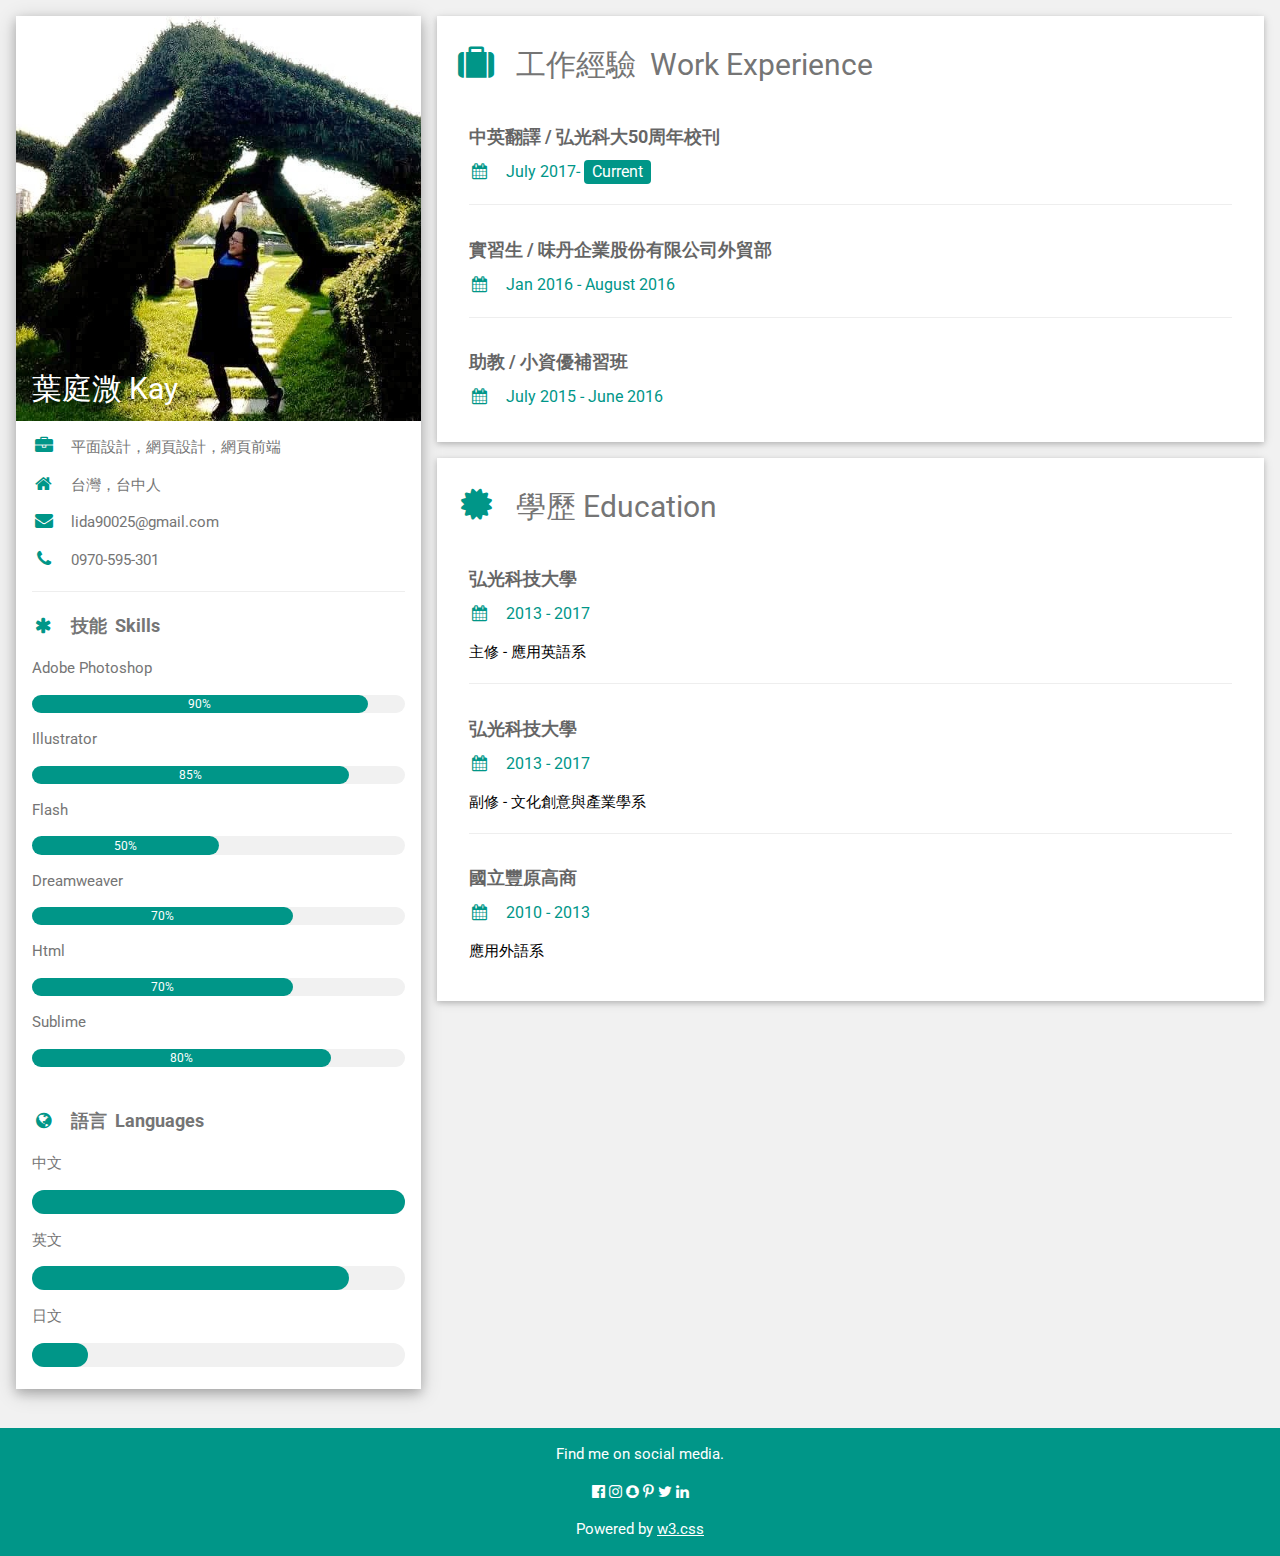
<file: 2017_10_18_myweb/CV.html>
<!DOCTYPE html>
<html>
<title>Kay</title>
<meta charset="UTF-8">
<meta name="viewport" content="width=device-width, initial-scale=1">
<link rel="stylesheet" href="https://www.w3schools.com/w3css/4/w3.css">
<link rel='stylesheet' href='https://fonts.googleapis.com/css?family=Roboto'>
<link rel="stylesheet" href="https://cdnjs.cloudflare.com/ajax/libs/font-awesome/4.7.0/css/font-awesome.min.css">
<style>
html,body,h1,h2,h3,h4,h5,h6 {font-family: "Roboto", sans-serif}
</style>
<body class="w3-light-grey">

<!-- Page Container -->
<div class="w3-content w3-margin-top" style="max-width:1400px;">

  <!-- The Grid -->
  <div class="w3-row-padding">
  
    <!-- Left Column -->
    <div class="w3-third">
    
      <div class="w3-white w3-text-grey w3-card-4">
        <div class="w3-display-container">
          <img src="img/avatar2.jpg" style="width:100%" alt="Avatar">
          <div class="w3-display-bottomleft w3-container w3-text-black">
            <h2 class="w3-text-white" >葉庭溦 Kay</h2>
          </div>
        </div>
        <div class="w3-container">
          <p><i class="fa fa-briefcase fa-fw w3-margin-right w3-large w3-text-teal"></i>平面設計，網頁設計，網頁前端</p>
          <p><i class="fa fa-home fa-fw w3-margin-right w3-large w3-text-teal"></i>台灣，台中人</p>
          <p><i class="fa fa-envelope fa-fw w3-margin-right w3-large w3-text-teal"></i>lida90025@gmail.com</p>
          <p><i class="fa fa-phone fa-fw w3-margin-right w3-large w3-text-teal"></i>0970-595-301</p>
          <hr>

          <p class="w3-large"><b><i class="fa fa-asterisk fa-fw w3-margin-right w3-text-teal"></i>技能&nbsp;&nbsp;Skills</b></p>
          <p>Adobe Photoshop</p>
          <div class="w3-light-grey w3-round-xlarge w3-small">
            <div class="w3-container w3-center w3-round-xlarge w3-teal" style="width:90%">90%</div>
          </div>
          <p>Illustrator</p>
          <div class="w3-light-grey w3-round-xlarge w3-small">
            <div class="w3-container w3-center w3-round-xlarge w3-teal" style="width:85%">
              <div class="w3-center w3-text-white">85%</div>
            </div>
          </div>
          <p>Flash</p>
          <div class="w3-light-grey w3-round-xlarge w3-small">
            <div class="w3-container w3-center w3-round-xlarge w3-teal" style="width:50%">50%</div>
          </div>
          <p>Dreamweaver</p>
          <div class="w3-light-grey w3-round-xlarge w3-small">
            <div class="w3-container w3-center w3-round-xlarge w3-teal" style="width:70%">70%</div>
          </div>          
           <p>Html</p>
          <div class="w3-light-grey w3-round-xlarge w3-small">
            <div class="w3-container w3-center w3-round-xlarge w3-teal" style="width:70%">70%</div>
          </div>
          <p>Sublime</p>
          <div class="w3-light-grey w3-round-xlarge w3-small">
            <div class="w3-container w3-center w3-round-xlarge w3-teal" style="width:80%">80%</div>
          </div>
          <br>

          <p class="w3-large w3-text-theme"><b><i class="fa fa-globe fa-fw w3-margin-right w3-text-teal"></i>語言&nbsp;&nbsp;Languages</b></p>
          <p>中文</p>
          <div class="w3-light-grey w3-round-xlarge">
            <div class="w3-round-xlarge w3-teal" style="height:24px;width:100%"></div>
          </div>
          <p>英文</p>
          <div class="w3-light-grey w3-round-xlarge">
            <div class="w3-round-xlarge w3-teal" style="height:24px;width:85%"></div>
          </div>
          <p>日文</p>
          <div class="w3-light-grey w3-round-xlarge">
            <div class="w3-round-xlarge w3-teal" style="height:24px;width:15%"></div>
          </div>
          <br>
        </div>
      </div><br>

    <!-- End Left Column -->
    </div>

    <!-- Right Column -->
    <div class="w3-twothird">
    
      <div class="w3-container w3-card-2 w3-white w3-margin-bottom">
        <h2 class="w3-text-grey w3-padding-16"><i class="fa fa-suitcase fa-fw w3-margin-right w3-xxlarge w3-text-teal"></i>工作經驗&nbsp;&nbsp;Work Experience</h2>
        <div class="w3-container">
          <h5 class="w3-opacity"><b>中英翻譯 / 弘光科大50周年校刊</b></h5>
          <h6 class="w3-text-teal"><i class="fa fa-calendar fa-fw w3-margin-right"></i>July 2017- <span class="w3-tag w3-teal w3-round">Current</span></h6>
          
          <hr>
        </div>
        <div class="w3-container">
          <h5 class="w3-opacity"><b>實習生 / 味丹企業股份有限公司外貿部</b></h5>
          <h6 class="w3-text-teal"><i class="fa fa-calendar fa-fw w3-margin-right"></i>Jan 2016 - August 2016</h6>
        
          <hr>
        </div>
        <div class="w3-container">
          <h5 class="w3-opacity"><b>助教 / 小資優補習班</b></h5>
          <h6 class="w3-text-teal"><i class="fa fa-calendar fa-fw w3-margin-right"></i>July 2015 - June 2016</h6>
          <br>
        </div>
      </div>

      <div class="w3-container w3-card-2 w3-white">
        <h2 class="w3-text-grey w3-padding-16"><i class="fa fa-certificate fa-fw w3-margin-right w3-xxlarge w3-text-teal"></i>學歷 Education</h2>
        <div class="w3-container">
          <h5 class="w3-opacity"><b>弘光科技大學</b></h5>
          <h6 class="w3-text-teal"><i class="fa fa-calendar fa-fw w3-margin-right"></i>2013 - 2017</h6>
          <p>主修 - 應用英語系</p>
          <hr>
        </div>
        <div class="w3-container">
          <h5 class="w3-opacity"><b>弘光科技大學</b></h5>
          <h6 class="w3-text-teal"><i class="fa fa-calendar fa-fw w3-margin-right"></i>2013 - 2017</h6>
          <p>副修 - 文化創意與產業學系</p>
          <hr>
        </div>
        <div class="w3-container">
          <h5 class="w3-opacity"><b>國立豐原高商</b></h5>
          <h6 class="w3-text-teal"><i class="fa fa-calendar fa-fw w3-margin-right"></i>2010 - 2013</h6>
          <p>應用外語系</p><br>
        </div>
      </div>

    <!-- End Right Column -->
    </div>
    
  <!-- End Grid -->
  </div>
  
  <!-- End Page Container -->
</div>

<footer class="w3-container w3-teal w3-center w3-margin-top">
  <p>Find me on social media.</p>
  <i class="fa fa-facebook-official w3-hover-opacity"></i>
  <i class="fa fa-instagram w3-hover-opacity"></i>
  <i class="fa fa-snapchat w3-hover-opacity"></i>
  <i class="fa fa-pinterest-p w3-hover-opacity"></i>
  <i class="fa fa-twitter w3-hover-opacity"></i>
  <i class="fa fa-linkedin w3-hover-opacity"></i>
  <p>Powered by <a href="https://www.w3schools.com/w3css/default.asp" target="_blank">w3.css</a></p>
</footer>

</body>
</html>
</file>
